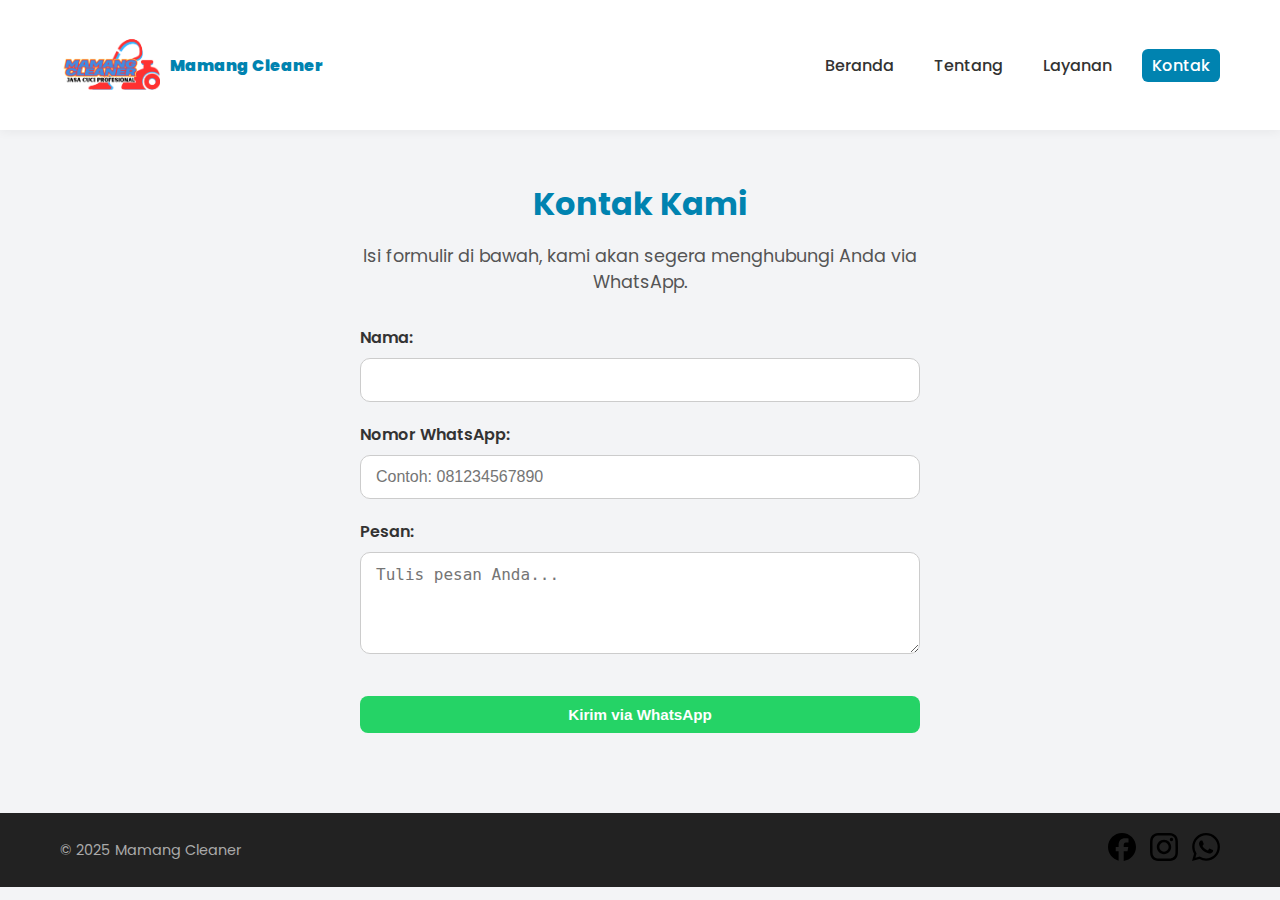
<file: kontak.html>
<!DOCTYPE html>
<html lang="id">
<head>
  <meta charset="UTF-8" />
  <meta name="viewport" content="width=device-width, initial-scale=1" />
  <title>Kontak - Jasa Cuci Profesional</title>
  <link rel="stylesheet" href="style.css" />
  <link href="https://fonts.googleapis.com/css2?family=Poppins:wght@400;600&display=swap" rel="stylesheet" />
</head>
<body>
  <!-- NAVBAR -->
  <nav>
    <div class="container nav-container">
      <a href="index.html" class="brand">
        <img src="MAMANG cleaner.png" alt="Logo" />
        <span>Mamang Cleaner</span>
      </a>
      <ul class="nav-links">
        <li><a href="index.html">Beranda</a></li>
        <li><a href="tentang.html">Tentang</a></li>
        <li><a href="layanan.html">Layanan</a></li>
        <li><a href="kontak.html" class="active">Kontak</a></li>
      </ul>
    </div>
  </nav>

  <main class="container kontak-container">
    <h2>Kontak Kami</h2>
    <p>Isi formulir di bawah, kami akan segera menghubungi Anda via WhatsApp.</p>

    <form id="contact-form">
      <label for="nama">Nama:</label>
      <input type="text" id="nama" name="nama" required />

      <label for="telepon">Nomor WhatsApp:</label>
      <input type="tel" id="telepon" name="telepon" placeholder="Contoh: 081234567890" required />

      <label for="pesan">Pesan:</label>
      <textarea id="pesan" name="pesan" rows="4" placeholder="Tulis pesan Anda..." required></textarea>

      <button type="submit" class="wa-button">Kirim via WhatsApp</button>
    </form>
  </main>

  <footer>
    <div class="container footer-container">
      <p>&copy; 2025 Mamang Cleaner</p>
      <div class="social-media">
        <a href="https://facebook.com/namaperusahaan" target="_blank" rel="noopener" aria-label="Facebook">
          <img src="icons/facebook.svg" alt="Facebook" />
        </a>
        <a href="https://instagram.com/namaperusahaan" target="_blank" rel="noopener" aria-label="Instagram">
          <img src="icons/instagram.svg" alt="Instagram" />
        </a>
        <a href="https://wa.me/6282113949719" target="_blank" rel="noopener" aria-label="WhatsApp">
          <img src="icons/whatsapp.svg" alt="WhatsApp" />
        </a>
      </div>
    </div>
  </footer>

  <script>
    document.getElementById('contact-form').addEventListener('submit', function(e){
      e.preventDefault();

      const nama = document.getElementById('nama').value.trim();
      const telepon = document.getElementById('telepon').value.trim();
      const pesan = document.getElementById('pesan').value.trim();

      if(!nama || !telepon || !pesan) {
        alert('Mohon isi semua field!');
        return;
      }

      // Encode pesan WhatsApp
      const text = encodeURIComponent(`Halo, nama saya ${nama}. Saya ingin menghubungi Anda.\n\nPesan:\n${pesan}`);

      // Buka WhatsApp dengan nomor yang diinput pengguna
      const waUrl = `https://wa.me/${telepon.replace(/\D/g, '')}?text=${text}`;
      window.open(waUrl, '_blank');
    });
  </script>
</body>
</html>
</file>
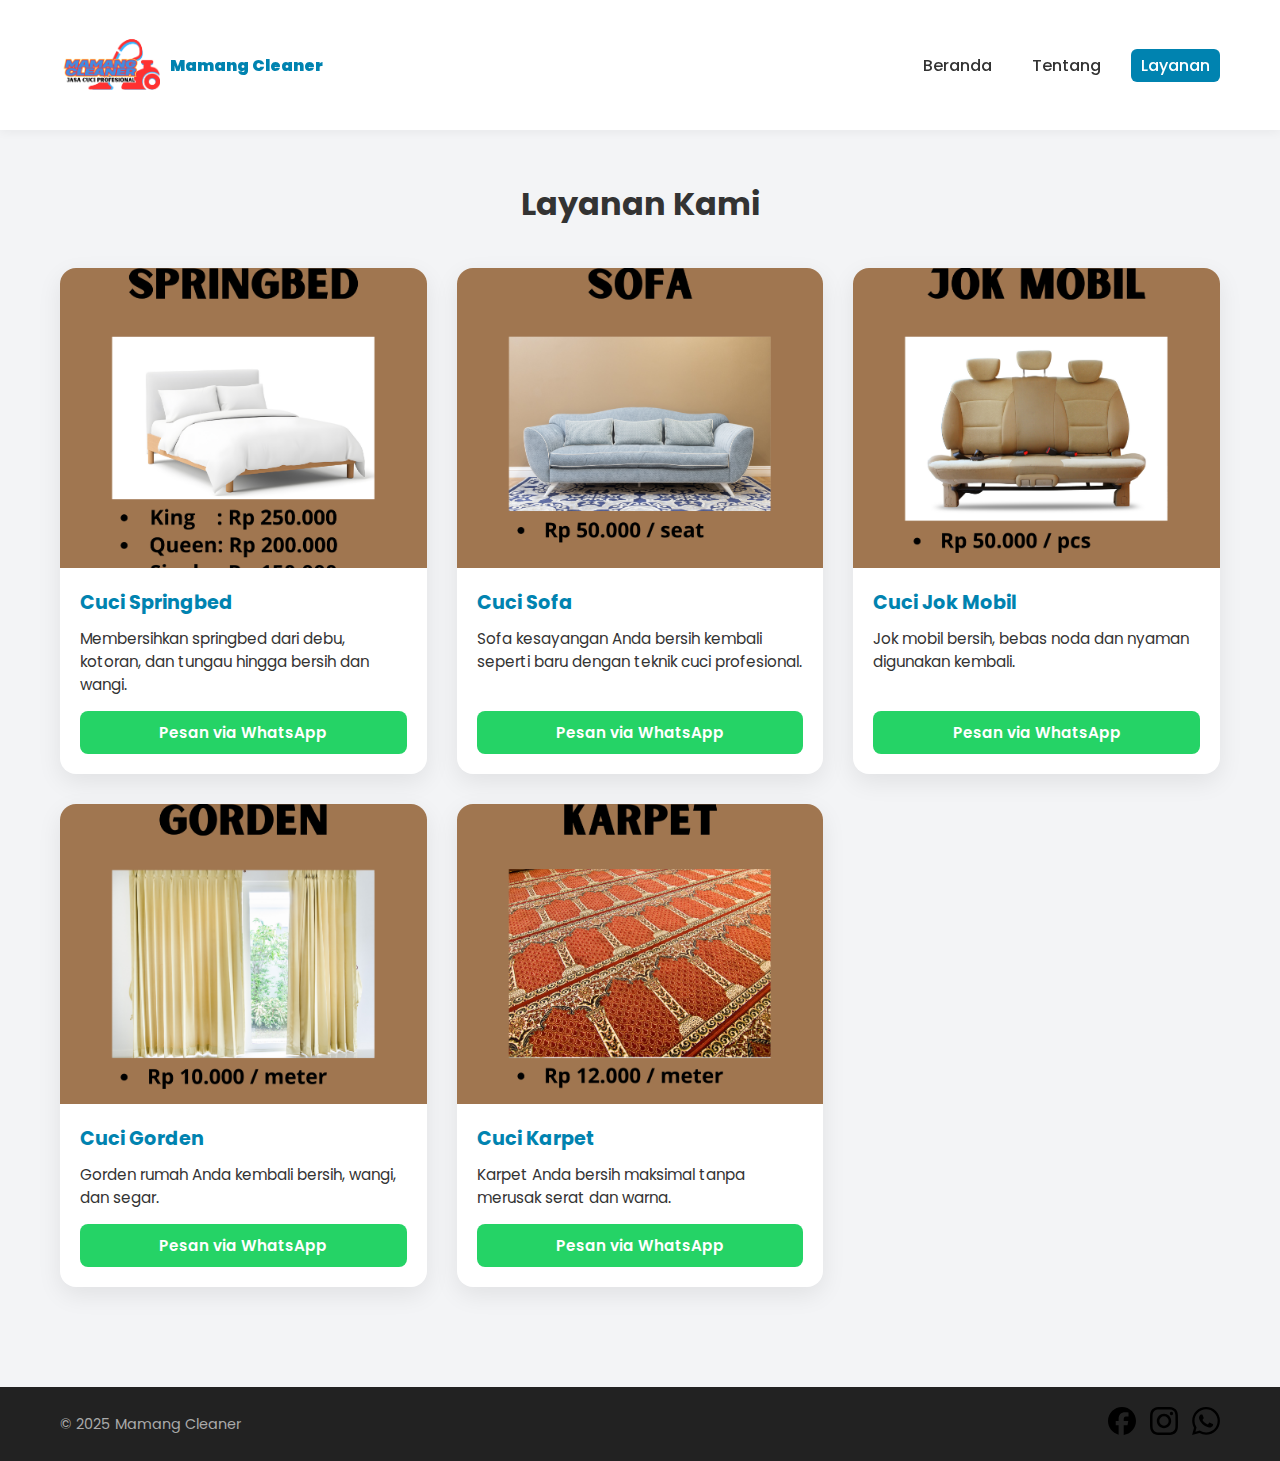
<file: layanan.html>
<!DOCTYPE html>
<html lang="id">
<head>
  <meta charset="UTF-8" />
  <meta name="viewport" content="width=device-width, initial-scale=1" />
  <title>Layanan - Jasa Cuci Profesional</title>
  <link rel="stylesheet" href="style.css" />
  <link href="https://fonts.googleapis.com/css2?family=Poppins:wght@400;600&display=swap" rel="stylesheet" />
</head>
<body>
  <!-- NAVBAR -->
  <nav>
    <div class="container nav-container">
      <a href="index.html" class="brand">
        <img src="MAMANG cleaner.png" alt="Logo" />
        <span>Mamang Cleaner</span>
      </a>
      <ul class="nav-links">
        <li><a href="index.html">Beranda</a></li>
        <li><a href="tentang.html">Tentang</a></li>
        <li><a href="layanan.html" class="active">Layanan</a></li>
      </ul>
    </div>
  </nav>

  <main>
    <section id="layanan-container" class="container">
      <h2>Layanan Kami</h2>
      <div id="layanan-list"></div>
    </section>
  </main>

  <footer>
  <div class="container footer-container">
    <p>&copy; 2025 Mamang Cleaner</p>
    <div class="social-media">
      <a href="https://facebook.com/namaperusahaan" target="_blank" rel="noopener" aria-label="Facebook">
        <img src="icons/facebook.svg" alt="Facebook" />
      </a>
      <a href="https://instagram.com/namaperusahaan" target="_blank" rel="noopener" aria-label="Instagram">
        <img src="icons/instagram.svg" alt="Instagram" />
      </a>
      <a href="https://wa.me/6282113949719" target="_blank" rel="noopener" aria-label="WhatsApp">
        <img src="icons/whatsapp.svg" alt="WhatsApp" />
      </a>
    </div>
  </div>
</footer>


  <script src="script.js"></script>
</body>
</html>
</file>
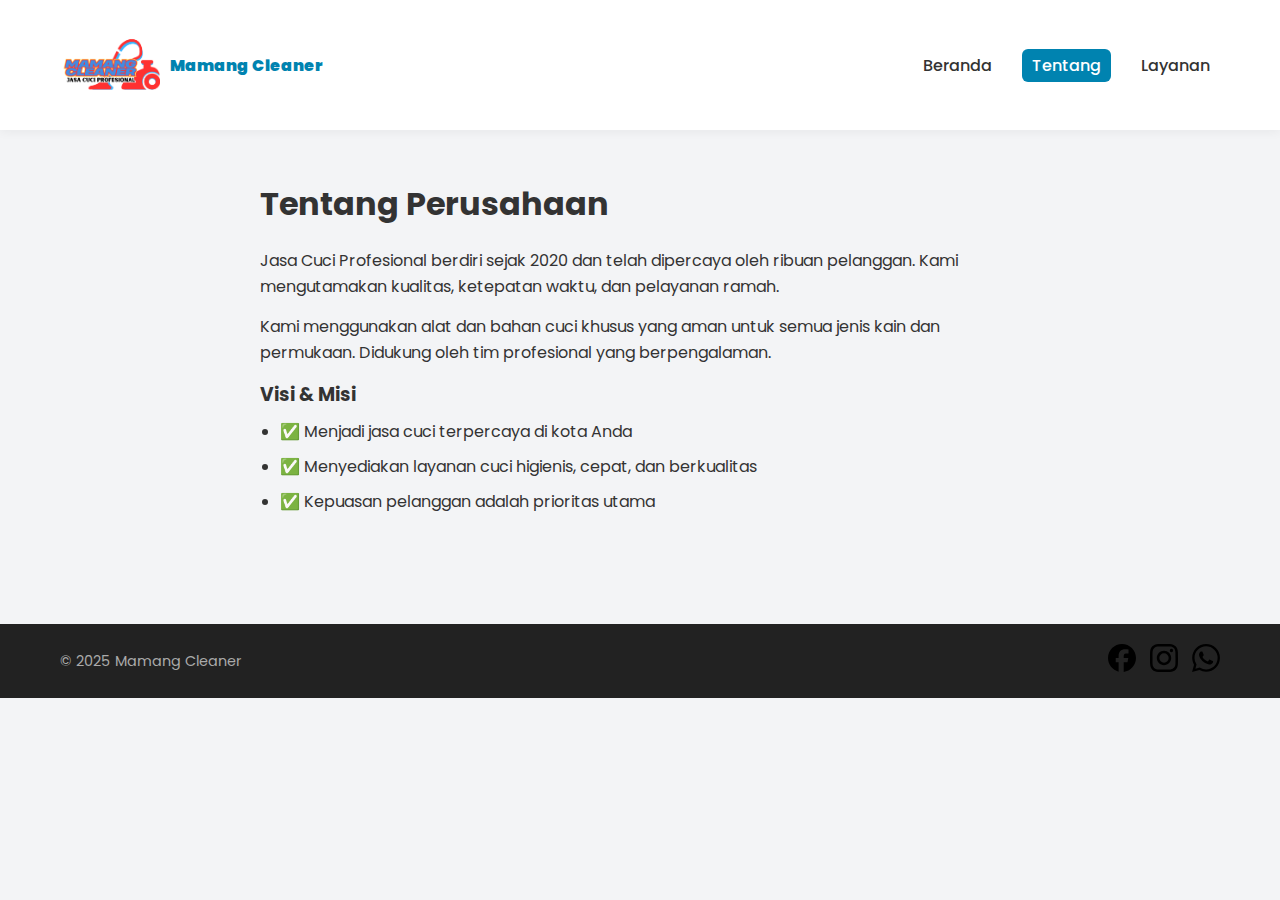
<file: tentang.html>
<!DOCTYPE html>
<html lang="id">
<head>
  <meta charset="UTF-8" />
  <meta name="viewport" content="width=device-width, initial-scale=1" />
  <title>Tentang Kami - Jasa Cuci Profesional</title>
  <link rel="stylesheet" href="style.css" />
  <link href="https://fonts.googleapis.com/css2?family=Poppins:wght@400;600&display=swap" rel="stylesheet" />
</head>
<body>
  <!-- NAVBAR -->
  <nav>
    <div class="container nav-container">
      <a href="index.html" class="brand">
        <img src="MAMANG cleaner.png" alt="Logo" />
        <span>Mamang Cleaner</span>
      </a>
      <ul class="nav-links">
        <li><a href="index.html">Beranda</a></li>
        <li><a href="tentang.html" class="active">Tentang</a></li>
        <li><a href="layanan.html">Layanan</a></li>
      </ul>
    </div>
  </nav>

  <main class="container">
    <section class="tentang">
      <h2>Tentang Perusahaan</h2>
      <p>
        Jasa Cuci Profesional berdiri sejak 2020 dan telah dipercaya oleh ribuan pelanggan. Kami mengutamakan kualitas, ketepatan waktu, dan pelayanan ramah.
      </p>
      <p>
        Kami menggunakan alat dan bahan cuci khusus yang aman untuk semua jenis kain dan permukaan. Didukung oleh tim profesional yang berpengalaman.
      </p>
      <h3>Visi & Misi</h3>
      <ul>
        <li>✅ Menjadi jasa cuci terpercaya di kota Anda</li>
        <li>✅ Menyediakan layanan cuci higienis, cepat, dan berkualitas</li>
        <li>✅ Kepuasan pelanggan adalah prioritas utama</li>
      </ul>
    </section>
  </main>

  <footer>
  <div class="container footer-container">
    <p>&copy; 2025 Mamang Cleaner</p>
    <div class="social-media">
      <a href="https://facebook.com/namaperusahaan" target="_blank" rel="noopener" aria-label="Facebook">
        <img src="icons/facebook.svg" alt="Facebook" />
      </a>
      <a href="https://instagram.com/namaperusahaan" target="_blank" rel="noopener" aria-label="Instagram">
        <img src="icons/instagram.svg" alt="Instagram" />
      </a>
      <a href="https://wa.me/6282113949719" target="_blank" rel="noopener" aria-label="WhatsApp">
        <img src="icons/whatsapp.svg" alt="WhatsApp" />
      </a>
    </div>
  </div>
</footer>

</body>
</html>
</file>
<file: style.css>
/* Reset & Base */
* {
  margin: 0;
  padding: 0;
  box-sizing: border-box;
}

body {
  font-family: 'Poppins', sans-serif;
  background-color: #f3f4f6;
  color: #333;
}

img {
  max-width: 100%;
  display: block;
}

.container {
  max-width: 1200px;
  margin: auto;
  padding: 0 20px;
}

/* NAVBAR */
nav {
  background-color: oklab(100% 0 -0.00011);
  box-shadow: 0 2px 10px rgba(0,0,0,0.05);
  padding: 15px 0;
  position: sticky;
  top: 0;
  z-index: 999;
}

.nav-container {
  display: flex;
  justify-content: space-between;
  align-items: center;
  flex-wrap: wrap;
}

.brand {
  display: flex;
  align-items: center;
  gap: 10px;
  font-weight: 1000;
  color: #0083b0;
  text-decoration: none;
}

.brand img {
  width: 100px;
  height: 100px;
}

.nav-links {
  list-style: none;
  display: flex;
  gap: 20px;
}

.nav-links a {
  text-decoration: none;
  color: #333;
  font-weight: 500;
  padding: 5px 10px;
  border-radius: 6px;
  transition: background-color 0.3s, color 0.3s;
}

.nav-links a:hover,
.nav-links a.active {
  color: white;
  background-color: #0083b0;
}

/* HERO SECTION */
.hero {
  background: linear-gradient(135deg, #00b4db, #0083b0);
  color: white;
  padding: 80px 20px;
  text-align: center;
}

.hero h1 {
  font-size: 2.5rem;
  margin-bottom: 15px;
}

.hero p {
  font-size: 1.1rem;
  margin-bottom: 30px;
}

/* TENTANG KAMI */
.tentang {
  padding: 50px 20px;
  max-width: 800px;
  margin: auto;
}

.tentang h2 {
  font-size: 2rem;
  margin-bottom: 20px;
}

.tentang p {
  margin-bottom: 15px;
  line-height: 1.6;
}

.tentang ul {
  margin-top: 10px;
  padding-left: 20px;
}

.tentang li {
  margin-bottom: 10px;
}

/* LAYANAN */
#layanan-container {
  padding: 50px 20px;
  max-width: 1200px;
  margin: auto;
}

#layanan-container h2 {
  text-align: center;
  font-size: 2rem;
  margin-bottom: 40px;
}

#layanan-list {
  display: grid;
  grid-template-columns: repeat(auto-fit, minmax(280px, 1fr));
  gap: 30px;
}

.layanan-item {
  background-color: #fff;
  border-radius: 16px;
  overflow: hidden;
  box-shadow: 0 8px 25px rgba(0, 0, 0, 0.08);
  transition: transform 0.3s ease, box-shadow 0.3s ease;
  display: flex;
  flex-direction: column;
}

.layanan-item:hover {
  transform: translateY(-8px);
  box-shadow: 0 12px 30px rgba(0, 0, 0, 0.1);
}

.layanan-item img {
  width: 100%;
  height: 300px;
  object-fit: cover;
}

.layanan-content {
  padding: 20px;
  flex: 1;
  display: flex;
  flex-direction: column;
  justify-content: space-between;
}

.layanan-content h3 {
  font-size: 1.2rem;
  color: #0083b0;
  margin-bottom: 10px;
}

.layanan-content p {
  font-size: 0.95rem;
  flex: 1;
}

/* WA BUTTON */
.wa-button {
  display: inline-block;
  margin-top: 15px;
  padding: 10px 16px;
  background-color: #25D366;
  color: white;
  border-radius: 8px;
  text-align: center;
  text-decoration: none;
  font-weight: 600;
  font-size: 0.95rem;
  transition: background-color 0.3s;
}

.wa-button:hover {
  background-color: #1ebe5b;
}

/*kontak*/
.kontak-container {
  max-width: 600px;
  margin: 50px auto 80px auto;
  padding: 0 20px;
}

.kontak-container h2 {
  text-align: center;
  font-size: 2rem;
  margin-bottom: 15px;
  color: #0083b0;
}

.kontak-container p {
  text-align: center;
  margin-bottom: 30px;
  color: #555;
  font-size: 1.1rem;
}

form label {
  display: block;
  margin-bottom: 8px;
  font-weight: 600;
  color: #333;
}

form input[type="text"],
form input[type="tel"],
form textarea {
  width: 100%;
  padding: 12px 15px;
  margin-bottom: 20px;
  border: 1px solid #ccc;
  border-radius: 10px;
  font-size: 1rem;
  transition: border-color 0.3s;
}

form input[type="text"]:focus,
form input[type="tel"]:focus,
form textarea:focus {
  outline: none;
  border-color: #0083b0;
}

form button {
  width: 100%;
  padding: 14px 0;
  background-color: #25D366;
  color: white;
  font-weight: 600;
  border: none;
  border-radius: 12px;
  font-size: 1.1rem;
  cursor: pointer;
  transition: background-color 0.3s;
}

form button:hover {
  background-color: #1ebe5b;
}

/* FOOTER */
footer {
  background-color: #222;
  color: #aaa;
  text-align: center;
  padding: 20px;
  font-size: 0.9rem;
  margin-top: 50px;
}
footer {
  background-color: #222;
  color: #aaa;
  text-align: center;
  padding: 20px;
  font-size: 0.9rem;
  margin-top: 50px;
  display: flex;
  justify-content: space-between;
  align-items: center;
  flex-wrap: wrap;
  gap: 10px;
}

.footer-container {
  max-width: 1200px;
  margin: auto;
  width: 100%;
  display: flex;
  justify-content: space-between;
  align-items: center;
  flex-wrap: wrap;
  gap: 10px;
}

.social-media a {
  margin-left: 10px;
  display: inline-block;
  transition: transform 0.3s ease;
}

.social-media a img {
  width: 28px;
  height: 28px;
  filter: brightness(70%);
  transition: filter 0.3s ease;
}

.social-media a:hover img {
  filter: brightness(100%);
  transform: scale(1.1);
}
</file>
